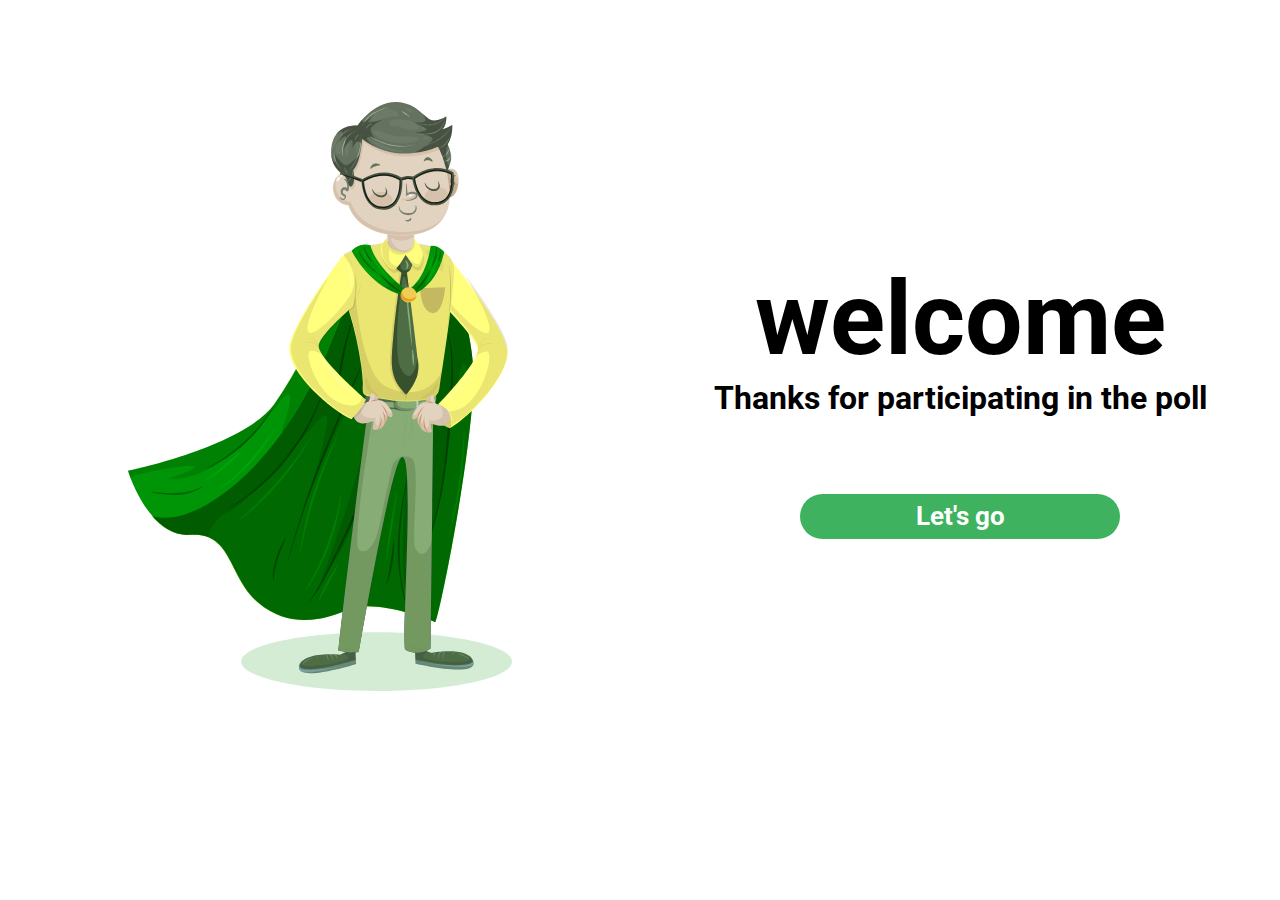
<file: index.html>
<!DOCTYPE html>
<html lang="pt-br">

<head>
    <meta charset="UTF-8">
    <meta http-equiv="X-UA-Compatible" content="IE=edge">
    <meta name="viewport" content="width=device-width, initial-scale=1.0">
    <title>Firt Challenge</title>
    <link href="/assets/css/index.css" rel="stylesheet" media="all">
</head>

<body>

    <main >
        <section class="container">

            <div class="imagem">
                 <img src="/assets/images/index.svg"> 
            </div>

            <div class="text">
                <h1> welcome </h1>
                <h2>Thanks for participating in the poll</h2>
                <button onclick="window.location.href = '/pages/desktop1.html'" onmouseover="over();" onmouseout="out();" id="a">Let's go</button>
            </div>

        </section>
    </main>

    <script src="/assets/javascript/index.js"></script>
    
</body>

</html>
</file>
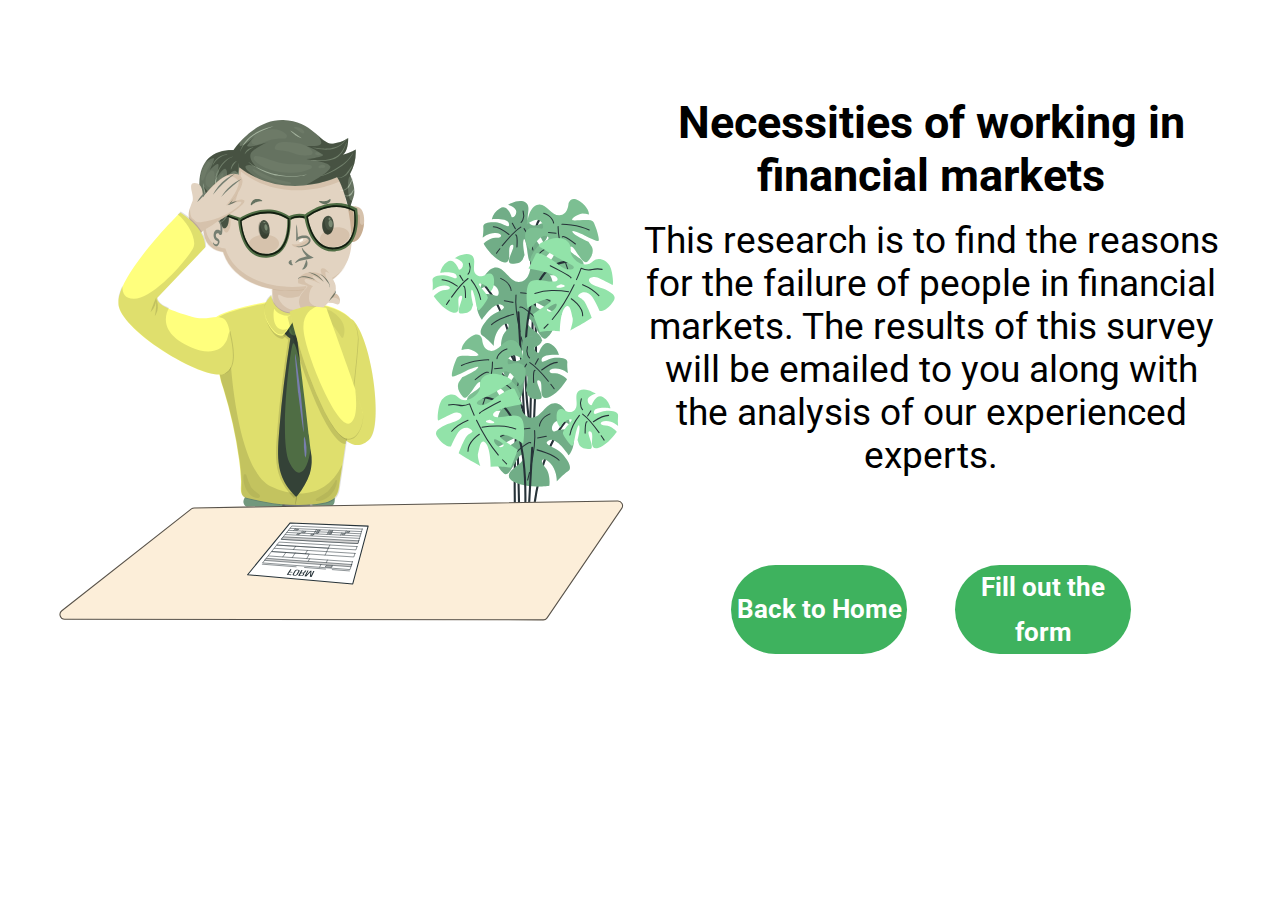
<file: pages/desktop1.html>
<!DOCTYPE html>
<html lang="pt-br">

<head>
    <meta charset="UTF-8">
    <meta http-equiv="X-UA-Compatible" content="IE=edge">
    <meta name="viewport" content="width=device-width, initial-scale=1.0">
    <title>Firt Challenge</title>
    <link href="/assets/css/desktop1.css" rel="stylesheet" media="all">
</head>

<body>
    <section class="container">

        <div class="imagem">
            <img src="/assets/images/desktop1.svg">
        </div>

        <div class="text">
            <h1> Necessities of working in financial markets</h1>
            <h2>
                This research is to find the reasons for the failure of people in financial markets.
                The results of this survey will be emailed to you along with the analysis of our experienced experts.
            </h2>

            <div class="btn">
                <button onclick="window.location.href = '../index.html'">Back to Home</button>
                <button onclick="window.location.href = '/pages/desktop2.html'">Fill out the form</button>
            </div>
        </div>

    </section>
</body>

</html>
</file>
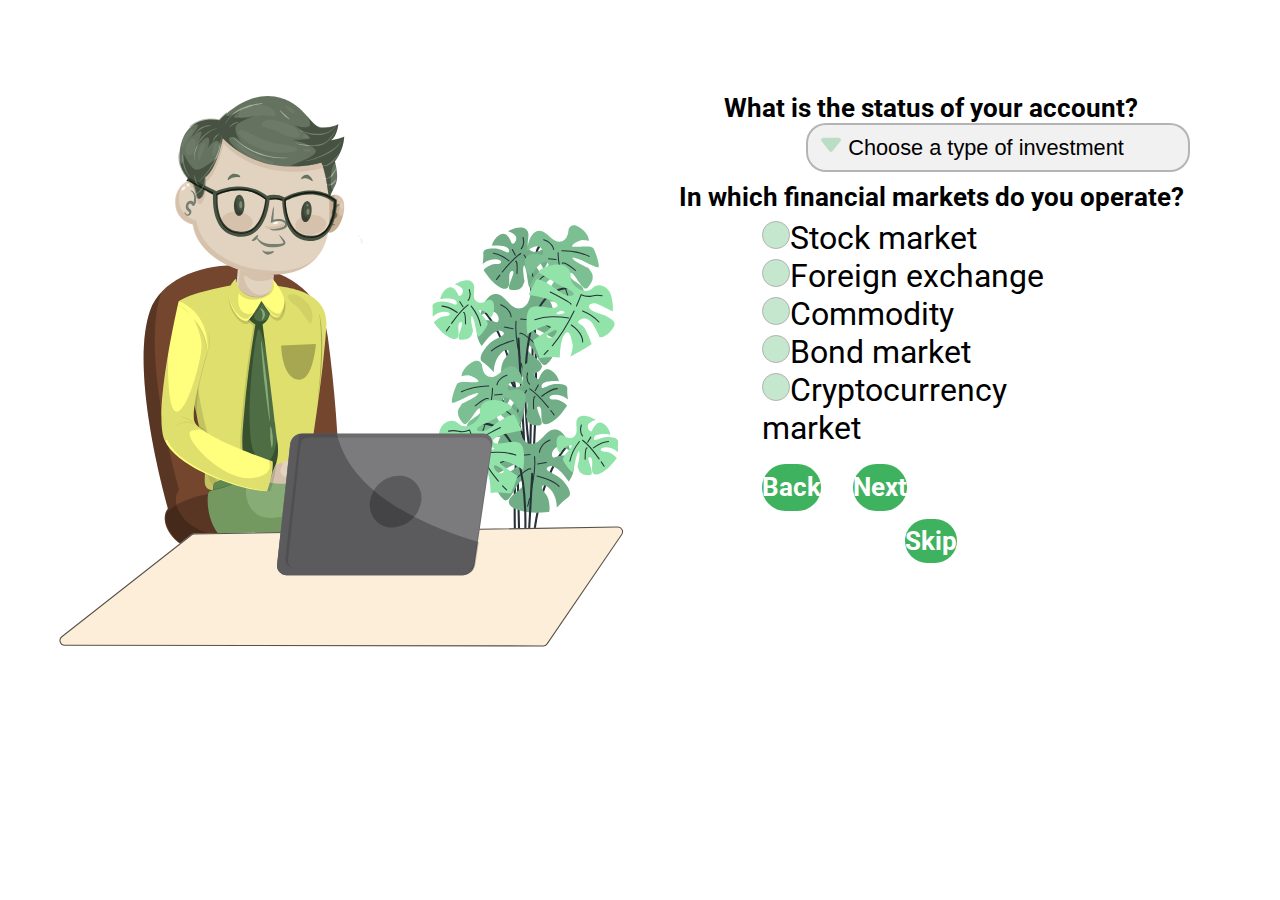
<file: pages/desktop2.html>
<!DOCTYPE html>
<html lang="pt-br">

<head>
    <meta charset="UTF-8">
    <meta http-equiv="X-UA-Compatible" content="IE=edge">
    <meta name="viewport" content="width=device-width, initial-scale=1.0">
    <title>Firt Challenge</title>
    <link href="/assets/css/desktop2.css" rel="stylesheet" media="all">
</head>

<body>

    <section class="container">

        <div class="imagem">
            <img src="/assets/images/desktop2.svg">
        </div>


        <div class="text">
            <h1>What is the status of your account?</h1>

            <div class="custom-select">
                <select>
                    <option selected disabled>Choose a type of investment</option>
                    <option value="new account">I have not invested yet.</option>
                    <option value="waiting">Example 1</option>
                    <option value="denied">Example 2</option>
                    <option value="denied">Example 3</option>
                </select>
                <div class="select-arrow">
                  <svg width="18" height="13" viewBox="0 0 18 13">
                    <path d="M15.8851 0H2.11493C0.446065 0 -0.48877 1.92338 0.542289 3.23564L7.42736 11.9985C8.22812 13.0176 9.77188 13.0176 10.5726 11.9985L17.4577 3.23564C18.4888 1.92339 17.5539 0 15.8851 0Z"></path>
                  </svg>
                </div>
            </div>

            <h2>In which financial markets do you operate?</h2>

            <div>
                <form action="desktop3.html">
                    <label><input name="origin" type="radio" value="1" required>Stock market</label><br>
                    <label><input name="origin" type="radio" value="2" required>Foreign exchange</label><br>
                    <label><input name="origin" type="radio" value="3" required>Commodity</label><br>
                    <label><input name="origin" type="radio" value="4" required>Bond market</label><br>
                    <label><input name="origin" type="radio" value="5" required>Cryptocurrency market</label><br>

                    <div class="btn">
                        <button onclick="window.location.href = '/pages/desktop1.html'">Back</button>
                        <button type="submit">Next</button>
                    </div>
                </form>
            </div>

            <div class="btn-2">
                <button onclick="window.location.href = '/pages/desktop3.html'">Skip</button>
            </div>

        </div>
    </section>
    <script src="/assets/javascript/index.js"></script>
</body>

</html>
</file>
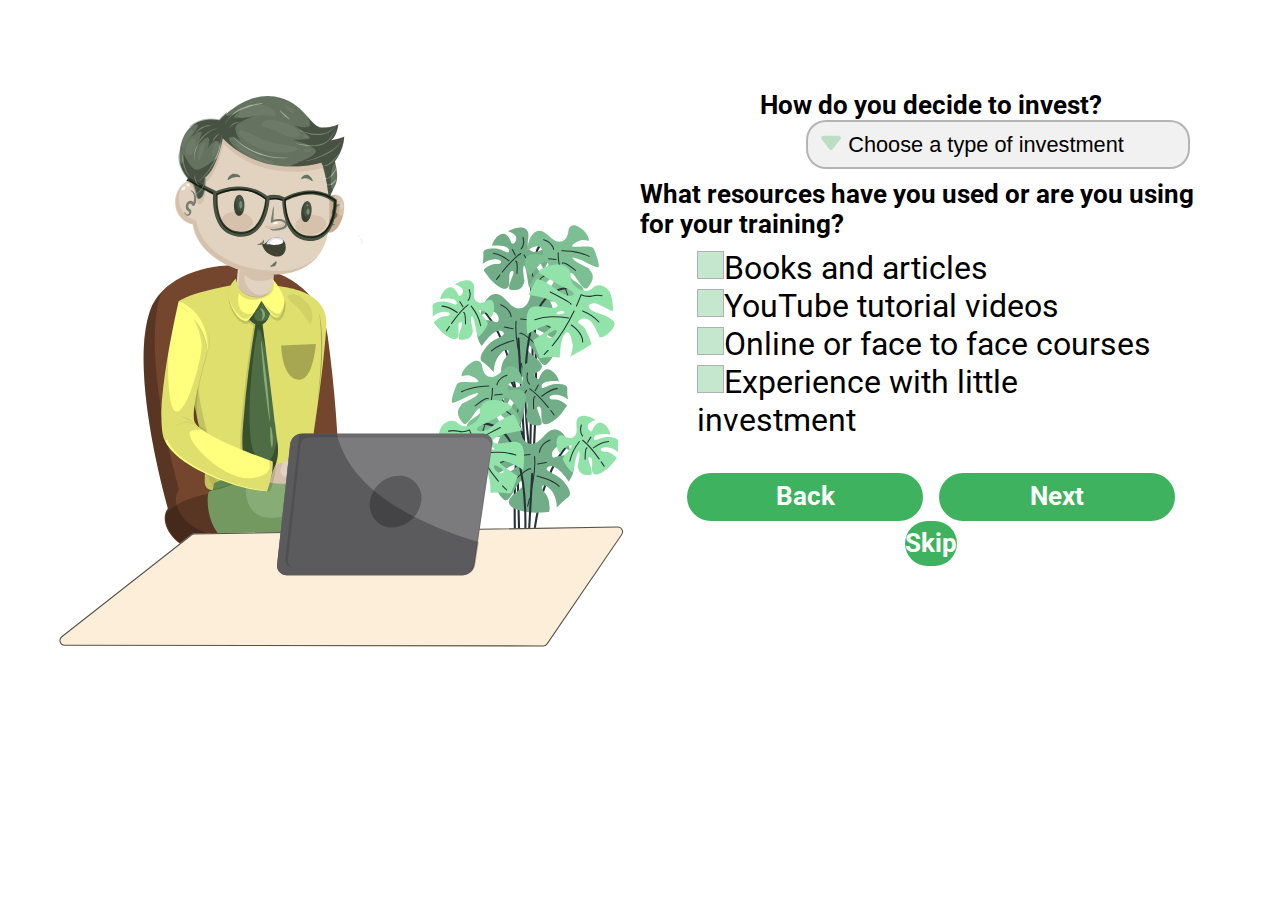
<file: pages/desktop3.html>
<!DOCTYPE html>
<html lang="pt-br">

<head>
    <meta charset="UTF-8">
    <meta http-equiv="X-UA-Compatible" content="IE=edge">
    <meta name="viewport" content="width=device-width, initial-scale=1.0">
    <title>Firt Challenge</title>
    <link href="/assets/css/desktop3.css" rel="stylesheet" media="all">
</head>

<body>

    <section class="container">

        <div class="imagem">
            <img src="/assets/images/desktop3.svg">
        </div>

        <div class="text">

            <h1>How do you decide to invest?</h1>

            <div class="custom-select">
                <select>
                    <option selected disabled>Choose a type of investment</option>
                    <option value="new account">I have not invested yet.</option>
                    <option value="waiting">Example 1</option>
                    <option value="denied">Example 2</option>
                    <option value="denied">Example 3</option>
                </select>
                <div class="select-arrow">
                  <svg width="18" height="13" viewBox="0 0 18 13">
                    <path d="M15.8851 0H2.11493C0.446065 0 -0.48877 1.92338 0.542289 3.23564L7.42736 11.9985C8.22812 13.0176 9.77188 13.0176 10.5726 11.9985L17.4577 3.23564C18.4888 1.92339 17.5539 0 15.8851 0Z"></path>
                  </svg>
                </div>

            </div>

            <h2>What resources have you used or are you using for your training?</h2>

            <div>
                <form>
                    
                    <label><input name="origin" type="checkbox" value="1">Books and articles </label><br>
                    <label><input name="origin" type="checkbox" value="2">YouTube tutorial videos</label><br>
                    <label><input name="origin" type="checkbox" value="3">Online or face to face courses</label><br>
                    <label><input name="origin" type="checkbox" value="4">Experience with little investment</label><br>
    
                </form>

                <div class="btn">
                    <button onclick="window.location.href = '/pages/desktop2.html'">Back</button>
                    <button onclick="window.location.href = '/pages/desktop4.html'">Next</button>
                </div>
            </div>

            <div class="btn-2">
                <button  onclick="window.location.href = '/pages/desktop4.html'">Skip</button>
            </div>
        </div>

    </section>

    <script src="/assets/javascript/index.js"></script>
</body>

</html>
</file>
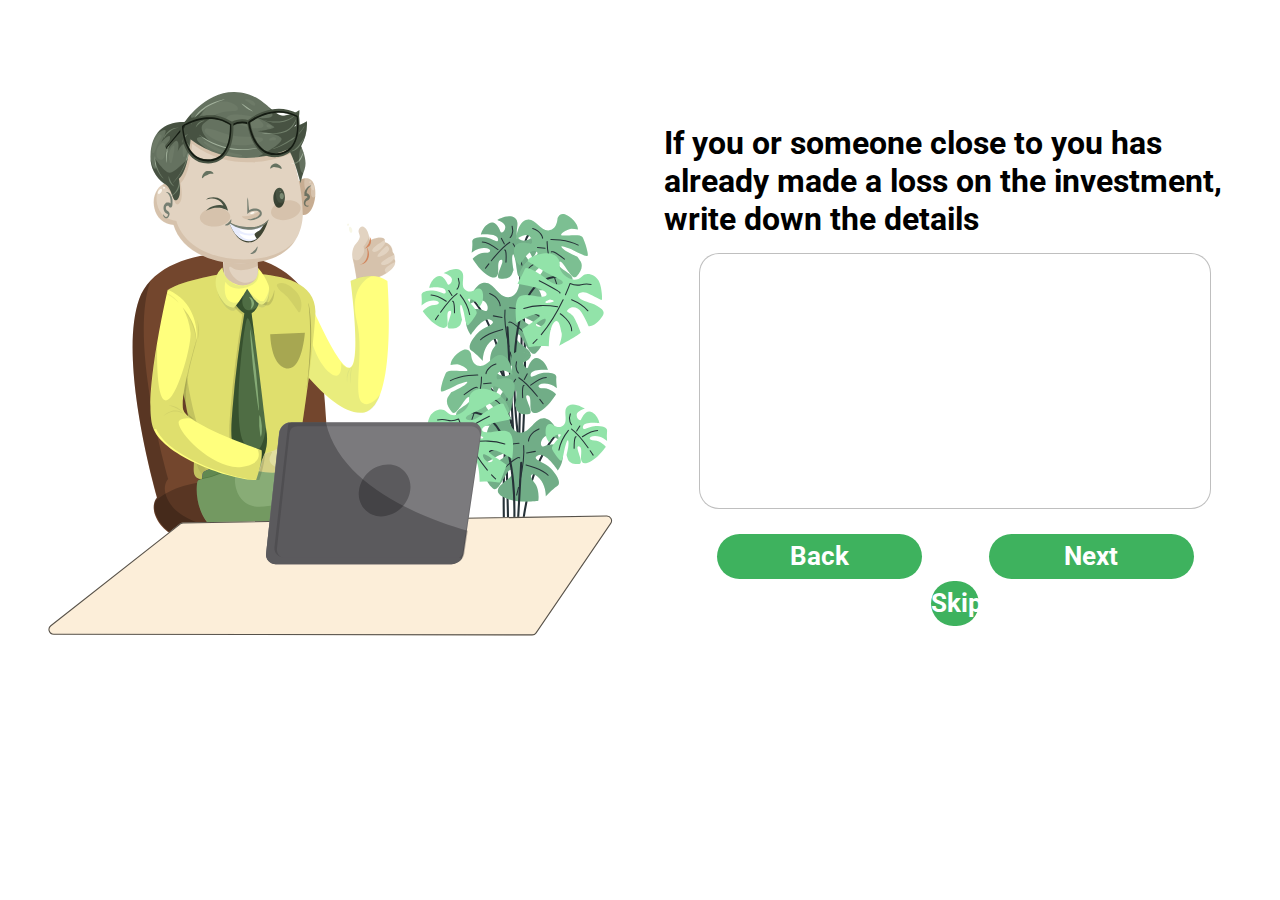
<file: pages/desktop4.html>
<!DOCTYPE html>
<html lang="pt-br">
<head>
    <meta charset="UTF-8">
    <meta http-equiv="X-UA-Compatible" content="IE=edge">
    <meta name="viewport" content="width=device-width, initial-scale=1.0">
    <title>Firt Challenge</title>
    <link href="/assets/css/desktop4.css" rel="stylesheet" media="all">
</head>

<body>

    <section class="container">

        <div class="imagem">
            <img src="/assets/images/desktop4.svg">
        </div>

        <div class="text">
            <h1>If you or someone close to you has already made a
                loss on the investment, write down the details</h1>

            <form action="desktop5.html">
                <textarea name="text" id="text" rows="8" maxlength="130" required></textarea>
            
                <div class="btn">
                    <button onclick="window.location.href = '/pages/desktop3.html'">Back</button>
                    <button type="submit">Next</button>
                </div>
            </form>
            <div class="btn-2">
                <button onclick="window.location.href = '/pages/desktop5.html'">Skip</button>
            </div>
        </div>

    </section>
    <script src="/assets/javascript/index.js"></script>
</body>

</html>
</file>
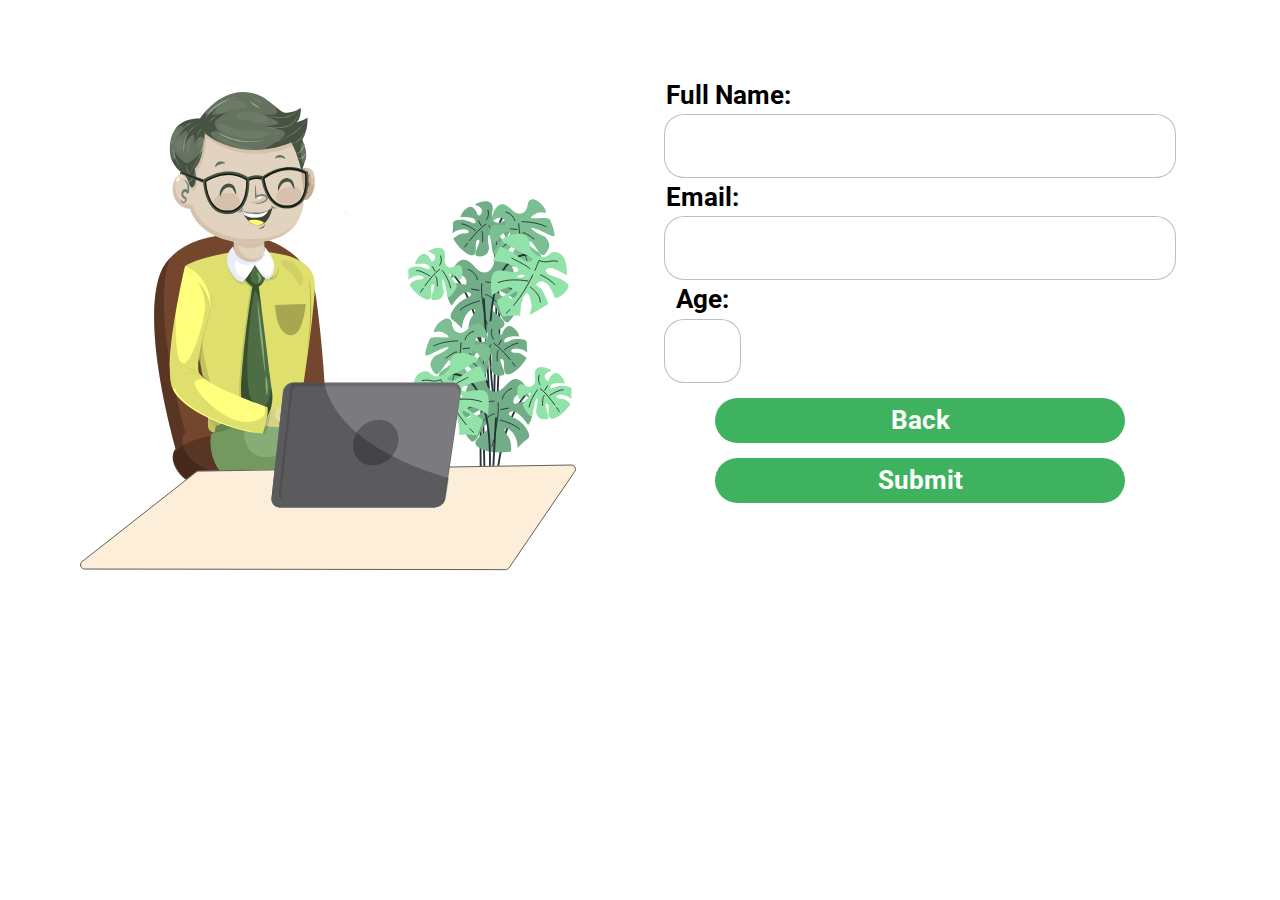
<file: pages/desktop5.html>
<!DOCTYPE html>
<html lang="pt-br">
<head>
    <meta charset="UTF-8">
    <meta http-equiv="X-UA-Compatible" content="IE=edge">
    <meta name="viewport" content="width=device-width, initial-scale=1.0">
    <title>Firt Challenge</title>
    <link href="/assets/css/desktop5.css" rel="stylesheet" media="all">
</head>

<body>

    <section class="container">

        <div class="imagem">
            <img src="/assets/images/desktop5.svg">
        </div>
       

        <div class="text">

            <form class="form" action="../index.html">
                <div class="name">
                    <label>Full Name:</label><br>
                    <input type="text" name="name" required><br>
                </div>

                <div class="email">
                    <label>Email:</label><br>
                    <input type="email" name="email" required><br>
                </div>

                <div class="age">
                    <label>Age:</label><br>
                    <input type="number" min="0" max="100" name="age" required><br>
                </div>

                <div class="button">
                    <button onclick="window.location.href = '/pages/desktop4.html'">Back</button>
                    <button type="submit">Submit</button>
                </div>

            </form>
        </div>

    </section>

    <script src="/assets/javascript/index.js"></script>
</body>

</html>
</file>
<file: assets/css/index.css>
@import url('https://fonts.googleapis.com/css2?family=Roboto:wght@400;700&display=swap');

* {
    margin: 0%;
    padding: 0%;
}

.container {
    display: grid;
    grid-template-columns: 1fr 1fr;
    justify-content: center;
    align-items: center;
    align-self: center;
    text-align: center;
}

.container div {
    margin-top: 16%;
}

.imagem img {
    width: 30vmax;
    text-align: center;
}

.text h1 {
    font-family: 'Roboto';
    font-style: normal;
    text-align: center;
    font-size: 8vmax;
    margin: 0%;
}

.text h2 {
    font-family: 'Roboto';
    font-style: normal;
    text-align: center;
    font-weight: 700;
    font-size: 2.5vmax;
}

.text button{
    margin-top: 12%;
    width: 50%;
    text-decoration: none;
    border: 0ch;
    background: #3EB25E;
    border-radius: 5.5vh;
    text-align: center;


    font-family: 'Roboto';
    font-style: normal;
    font-weight: 700;
    font-size: 2vmax;
    line-height: 3.5vmax;
    color: #FFFFFF;
}


.text button:hover {
    color: black;
    background-color: #FFFF7D;
    bottom: auto;
}

@media screen and (max-width: 700px) {

    .container {
        display: flex;
        justify-content: center;
        flex-direction: column;
        align-items: center;
        margin: auto 0;
        text-align: center;
    }

    .imagem img {
        margin-top: 10%;
        align-items: center;
        width: 70%;
        margin-left: -60px;
    }
    .container div{
        margin-top: 0%;
    }

    .text h1 {
        padding-top: 5%;
        font-family: 'Roboto';
        font-style: normal;
        text-align: center;
        font-weight: 700;
        font-size: 8vmax;
        justify-content: center;
        position: relative;
        margin: 0;
    }

    .text h2 {
        font-family: 'Roboto';
        font-style: normal;
        text-align: center;
        font-weight: 700;
        font-size: 3vmax;
        justify-content: center;
        position: relative;
        margin: 0;
    }


    .text button {
        width: 50%;
        height: 50%;
        margin-top: 10%;
        font-size: 3vmax;
        text-align: center;
        line-height: 4.5vmax;

    }

}
</file>
<file: assets/css/desktop1.css>
@import url('https://fonts.googleapis.com/css2?family=Roboto:wght@400;700&display=swap');

* {
    margin: 0%;
    padding: 0%;
}

.container {
    display: grid;
    grid-template-columns: 1fr 1fr;
    justify-content: center;
    align-items: center;
    align-self: center;
    text-align: center;
}

.container div {
    margin-top: 15%;
}

.imagem img {
    justify-items: center;
    margin-left: 6%;
    width: 45.5vmax;
    text-align: center;
}

.text {
    justify-items: center;
    width: 45.5vmax;
    text-align: center;
}
.text h1 {
    font-family: 'Roboto';
    font-style: normal;
    text-align: center;
    font-weight: 700;
    font-size: 3.5vmax;
}

.text h2 {
    padding-top: 3%;
    font-family: 'Roboto';
    font-style: normal;
    text-align: center;
    font-weight: 400;
    font-size: 2.9vmax;
}

.btn {
    display: flex;
    gap: 3em;
}

.text button{
    width: 49%;
    text-decoration: none;
    border: 0ch;
    background: #3EB25E;
    border-radius: 5.5vh;
    text-align: center;


    font-family: 'Roboto';
    font-style: normal;
    font-weight: 700;
    font-size: 2vmax;
    line-height: 3.5vmax;
    color: #FFFFFF;
}

.text button:hover {
    color: black;
    background-color: #FFFF7D;
    bottom: auto;
}

@media screen and (max-width: 700px) {

    .container {
        display: flex;
        justify-content: center;
        flex-direction: column;
        align-items: center;
        margin: auto 0;
        text-align: center;
    }

    .container div {
        margin-top: 0%;
    }
    
    .imagem img {
        justify-items: center;
        margin-top: 15%;
        margin-left: 0%;
        width: 45.5vmax;
        text-align: center;
    }
    
    .text {
        padding-top: 10%;
        justify-items: center;
        width: 45.5vmax;
        text-align: center;
    }
    .text h1 {
        font-family: 'Roboto';
        font-style: normal;
        text-align: center;
        font-weight: 700;
        font-size: 3.5vmax;
    }
    
    .text h2 {
        padding-top: 5%;
        font-family: 'Roboto';
        font-style: normal;
        text-align: center;
        font-weight: 500;
        font-size: 3vmax;
    }
    
    .btn {
        padding-top: 5%;
        display: flex;
        gap: 1em;
    }
    
    .text button{
        width: 49%;
        text-decoration: none;
        border: 0ch;
        background: #3EB25E;
        border-radius: 5.5vh;
        text-align: center;
    
    
        font-family: 'Roboto';
        font-style: normal;
        font-weight: 700;
        font-size: 2vmax;
        line-height: 3.7vmax;
        color: #FFFFFF;
    }
    
    .text button:hover {
        color: black;
        background-color: #FFFF7D;
        bottom: auto;
    }

}
</file>
<file: assets/css/desktop2.css>
@import url('https://fonts.googleapis.com/css2?family=Roboto:wght@400;700&display=swap');

* {
    margin: 0%;
    padding: 0%;
}

.container {
    display: grid;
    grid-template-columns: 1fr 1fr;
    justify-content: center;
    align-items: center;
    align-self: center;
    text-align: center;
}

.container div {
    margin-top: 0%;
}

.imagem img {
    margin-top: 15%;
    justify-items: center;
    margin-left: 6%;
    width: 45.5vmax;
    text-align: center;
}

.text {
    justify-items: center;
    width: 45.5vmax;
    text-align: center;
}

.text h1 {
    font-family: 'Roboto';
    font-style: normal;
    text-align: left;
    font-weight: 700;
    font-size: 2vmax;
}

.text h2 {
    font-family: 'Roboto';
    font-style: normal;
    text-align: left;
    font-weight: 700;
    font-size: 2vmax;
}

form {
    padding: 2%;
    text-align: start;
    justify-items: left;
    font-size: 2.5vmax;
    font-family: 'Roboto';
}

input {
    all: unset;
    border: 1px solid black;
    width: 2vmax;
    height: 2vmax;
    border-radius: 50%;
    display: inline-block;
    background: #3EB25E;
    opacity: 30%;
    
}

input:checked {
    background: #3EB25E;
    opacity: 100%;
    
}

.btn {
    padding-top: 5%;
    display: flex;
    gap: 1em;
}

.text button{
    width: 49%;
    text-decoration: none;
    border: 0ch;
    background: #3EB25E;
    border-radius: 5.5vh;
    text-align: center;


    font-family: 'Roboto';
    font-style: normal;
    font-weight: 700;
    font-size: 2vmax;
    line-height: 3.7vmax;
    color: #FFFFFF;
}

.text button:hover {
    color: black;
    background-color: #FFFF7D;
    bottom: auto;
}

.btn-2 button{
    width: 100%;
    margin-top: 1%;
    text-decoration: none;
    border: 0ch;
    background: #3EB25E;
    border-radius: 5.5vh;
    text-align: center;

    font-family: 'Roboto';
    font-style: normal;
    font-weight: 700;
    font-size: 2vmax;
    line-height: 3.5vmax;
    color: #FFFFFF;
}

.btn-2 button:hover {
    color: black;
    background-color: #FFFF7D;
}


.custom-select {
    position: relative;
    display: grid;
    grid-template-columns: 200px 50px;
    margin: 10px 0;
  }
  
.custom-select select {
    border-radius: 20px;
    appearance: none;
    width: 30vmax;
    -webkit-appearance: none;
    -moz-appearance: none;
    padding: 10px;
    background-color: #f1f1f1;
    padding-left: 40px;
    font-size: 1.7vmax;
    border: 2px solid rgba(0, 0, 0, 0.25);
  }
  
.custom-select .select-arrow {
    position: absolute;
    left: 15px;
    pointer-events: none;
    align-self: center;
  }
  
.custom-select .select-arrow svg {
    fill: #3EB25E;
    opacity: 30%;
    width: 20px;
    height: 20px;
  }
  
.custom-select select:focus + .select-arrow svg {
    opacity: 100%;
  }

@media screen and (max-width: 700px) {

    .container {
        display: flex;
        justify-content: center;
        flex-direction: column;
        align-items: center;
        margin: auto 0;
        text-align: center;
    }

    .container div {
        margin-top: 0%;
    }
    
    .text {
        justify-items: center;
        width: 45.5vmax;
        text-align: center;
    }
    
    .text h1 {
        font-family: 'Roboto';
        font-style: normal;
        text-align: left;
        font-weight: 700;
        font-size: 2vmax;
    }
    
    .text h2 {
        font-family: 'Roboto';
        font-style: normal;
        text-align: left;
        font-weight: 700;
        font-size: 2vmax;
    }
    
    form {
        padding: 2%;
        text-align: start;
        justify-items: left;
        font-size: 2.5vmax;
        font-family: 'Roboto';
    }
    
    input {
        all: unset;
        border: 1px solid black;
        width: 2vmax;
        height: 2vmax;
        border-radius: 50%;
        display: inline-block;
        background: #3EB25E;
        opacity: 30%;
        
    }
    
    input:checked {
        background: #3EB25E;
        opacity: 100%;
        
    }
    
    .btn {
        padding-top: 5%;
        display: flex;
        gap: 1em;
    }
    
    .text button{
        width: 49%;
        text-decoration: none;
        border: 0ch;
        background: #3EB25E;
        border-radius: 5.5vh;
        text-align: center;
    
    
        font-family: 'Roboto';
        font-style: normal;
        font-weight: 700;
        font-size: 2vmax;
        line-height: 3.7vmax;
        color: #FFFFFF;
    }
    
    .text button:hover {
        color: black;
        background-color: #FFFF7D;
        bottom: auto;
    }
    
    .btn-2 button{
        width: 100%;
        margin-top: 1%;
        text-decoration: none;
        border: 0ch;
        background: #3EB25E;
        border-radius: 5.5vh;
        text-align: center;
    
        font-family: 'Roboto';
        font-style: normal;
        font-weight: 700;
        font-size: 2vmax;
        line-height: 3.5vmax;
        color: #FFFFFF;
    }
    
    .btn-2 button:hover {
        color: black;
        background-color: #FFFF7D;
    }
    
    
    .custom-select {
        position: relative;
        display: grid;
        grid-template-columns: 200px 50px;
        margin: 10px 0;
      }
      
    .custom-select select {
        border-radius: 20px;
        appearance: none;
        width: 30vmax;
        -webkit-appearance: none;
        -moz-appearance: none;
        padding: 10px;
        background-color: #f1f1f1;
        padding-left: 40px;
        font-size: 1.7vmax;
        border: 2px solid rgba(0, 0, 0, 0.25);
      }
      
    .custom-select .select-arrow {
        position: absolute;
        left: 15px;
        pointer-events: none;
        align-self: center;
      }
      
    .custom-select .select-arrow svg {
        fill: #3EB25E;
        opacity: 30%;
        width: 20px;
        height: 20px;
      }
      
    .custom-select select:focus + .select-arrow svg {
        opacity: 100%;
      }
}
</file>
<file: assets/css/desktop3.css>
@import url('https://fonts.googleapis.com/css2?family=Roboto:wght@400;700&display=swap');

* {
    margin: 0%;
    padding: 0%;
}

.container {
    display: grid;
    grid-template-columns: 1fr 1fr;
    justify-content: center;
    align-items: center;
    align-self: center;
    text-align: center;
}

.container div {
    margin-top: 0%;
}

.imagem img {
    margin-top: 15%;
    justify-items: center;
    margin-left: 6%;
    width: 45.5vmax;
    text-align: center;
}

.text {
    justify-items: center;
    width: 45.5vmax;
    text-align: center;
}

.text h1 {
    font-family: 'Roboto';
    font-style: normal;
    text-align: left;
    font-weight: 700;
    font-size: 2vmax;
}

.text h2 {
    font-family: 'Roboto';
    font-style: normal;
    text-align: left;
    font-weight: 700;
    font-size: 2vmax;
}

form {
    padding: 2%;
    text-align: start;
    justify-items: left;
    font-size: 2.5vmax;
    font-family: 'Roboto';
}

input {
    all: unset;
    border: 1px solid black;
    width: 2vmax;
    height: 2vmax;

    display: inline-block;
    background: #3EB25E;
    opacity: 30%;
    
}

input:checked {
    background: #3EB25E;
    opacity: 100%;
    
}

.btn {
    padding-top: 5%;
    display: flex;
    gap: 1em;
}

.text button{
    width: 49%;
    text-decoration: none;
    border: 0ch;
    background: #3EB25E;
    border-radius: 5.5vh;
    text-align: center;


    font-family: 'Roboto';
    font-style: normal;
    font-weight: 700;
    font-size: 2vmax;
    line-height: 3.7vmax;
    color: #FFFFFF;
}

.text button:hover {
    color: black;
    background-color: #FFFF7D;
    bottom: auto;
}

.btn-2 button{
    width: 100%;
    margin-top: 1%;
    text-decoration: none;
    border: 0ch;
    background: #3EB25E;
    border-radius: 5.5vh;
    text-align: center;

    font-family: 'Roboto';
    font-style: normal;
    font-weight: 700;
    font-size: 2vmax;
    line-height: 3.5vmax;
    color: #FFFFFF;
}

.btn-2 button:hover {
    color: black;
    background-color: #FFFF7D;
}


.custom-select {
    position: relative;
    display: grid;
    grid-template-columns: 200px 50px;
    margin: 10px 0;
  }
  
.custom-select select {
    border-radius: 20px;
    appearance: none;
    width: 30vmax;
    -webkit-appearance: none;
    -moz-appearance: none;
    padding: 10px;
    background-color: #f1f1f1;
    padding-left: 40px;
    font-size: 1.7vmax;
    border: 2px solid rgba(0, 0, 0, 0.25);
  }
  
.custom-select .select-arrow {
    position: absolute;
    left: 15px;
    pointer-events: none;
    align-self: center;
  }
  
.custom-select .select-arrow svg {
    fill: #3EB25E;
    opacity: 30%;
    width: 20px;
    height: 20px;
  }
  
.custom-select select:focus + .select-arrow svg {
    opacity: 100%;
  }

@media screen and (max-width: 700px) {

    .container {
        display: flex;
        justify-content: center;
        flex-direction: column;
        align-items: center;
        margin: auto 0;
        text-align: center;
    }

    .container div {
        margin-top: 0%;
    }
    
    .text {
        justify-items: center;
        width: 45.5vmax;
        text-align: center;
    }
    
    .text h1 {
        font-family: 'Roboto';
        font-style: normal;
        text-align: left;
        font-weight: 700;
        font-size: 2vmax;
    }
    
    .text h2 {
        font-family: 'Roboto';
        font-style: normal;
        text-align: left;
        font-weight: 700;
        font-size: 2vmax;
    }
    
    form {
        padding: 2%;
        text-align: start;
        justify-items: left;
        font-size: 2.5vmax;
        font-family: 'Roboto';
    }
    
    input {
        all: unset;
        border: 1px solid black;
        width: 2vmax;
        height: 2vmax;
    
        display: inline-block;
        background: #3EB25E;
        opacity: 30%;
        
    }
    
    input:checked {
        background: #3EB25E;
        opacity: 100%;
        
    }
    
    .btn {
        padding-top: 5%;
        display: flex;
        gap: 1em;
    }
    
    .text button{
        width: 49%;
        text-decoration: none;
        border: 0ch;
        background: #3EB25E;
        border-radius: 5.5vh;
        text-align: center;
    
    
        font-family: 'Roboto';
        font-style: normal;
        font-weight: 700;
        font-size: 2vmax;
        line-height: 3.7vmax;
        color: #FFFFFF;
    }
    
    .text button:hover {
        color: black;
        background-color: #FFFF7D;
        bottom: auto;
    }
    
    .btn-2 button{
        width: 100%;
        margin-top: 1%;
        text-decoration: none;
        border: 0ch;
        background: #3EB25E;
        border-radius: 5.5vh;
        text-align: center;
    
        font-family: 'Roboto';
        font-style: normal;
        font-weight: 700;
        font-size: 2vmax;
        line-height: 3.5vmax;
        color: #FFFFFF;
    }
    
    .btn-2 button:hover {
        color: black;
        background-color: #FFFF7D;
    }
    
    
    .custom-select {
        position: relative;
        display: grid;
        grid-template-columns: 200px 50px;
        margin: 10px 0;
      }
      
    .custom-select select {
        border-radius: 20px;
        appearance: none;
        width: 30vmax;
        -webkit-appearance: none;
        -moz-appearance: none;
        padding: 10px;
        background-color: #f1f1f1;
        padding-left: 40px;
        font-size: 1.7vmax;
        border: 2px solid rgba(0, 0, 0, 0.25);
      }
      
    .custom-select .select-arrow {
        position: absolute;
        left: 15px;
        pointer-events: none;
        align-self: center;
      }
      
    .custom-select .select-arrow svg {
        fill: #3EB25E;
        opacity: 30%;
        width: 20px;
        height: 20px;
      }
      
    .custom-select select:focus + .select-arrow svg {
        opacity: 100%;
      }
}
</file>
<file: assets/css/desktop4.css>
@import url('https://fonts.googleapis.com/css2?family=Roboto:wght@400;700&display=swap');

* {
    margin: 0%;
    padding: 0%;
}

.container {
    display: grid;
    grid-template-columns: 1fr 1fr;
    justify-content: center;
    align-items: center;
    align-self: center;
    text-align: center;
    gap: 3rem;
}


.imagem img {
    padding-top: 15%;
    justify-items: center;
    margin-left: 6%;
    width: 45.5vmax;
    text-align: center;
}

.text {
    justify-items: center;
    width: 45.5vmax;
    text-align: center;
}
.text h1 {
    padding-top: 18%;
    font-family: 'Roboto';
    font-style: normal;
    text-align: left;
    font-weight: 700;
    font-size: 2.5vmax;
}

.text textarea {
    padding: 0.8rem;
    box-sizing: border-box;
    resize: none;
    position: relative;
    width: 40vmax;
    height: 20vmax;
    margin-top: 3%;

    font-size: 1.3rem;
    border: 1px solid rgba(0, 0, 0, 0.25);
    border-radius: 20px;
}

.btn {
    padding-top: 4%;
    display: flex;
    justify-content: space-around;
    gap: 2em;
    
}

.btn button{
    width: 40%;
    text-decoration: none;
    border: 0ch;
    background: #3EB25E;
    border-radius: 5.5vh;
    text-align: center;

    font-family: 'Roboto';
    font-style: normal;
    font-weight: 700;
    font-size: 2vmax;
    line-height: 3.5vmax;
    color: #FFFFFF;
}

.btn button:hover {
    color: black;
    background-color: #FFFF7D;
}


.btn-2 button{
    width: 92%;
    margin-top: 5%;
    text-decoration: none;
    border: 0ch;
    background: #3EB25E;
    border-radius: 5.5vh;
    text-align: center;

    font-family: 'Roboto';
    font-style: normal;
    font-weight: 700;
    font-size: 2vmax;
    line-height: 3.5vmax;
    color: #FFFFFF;
}

.btn-2 button:hover {
    color: black;
    background-color: #FFFF7D;
}

@media screen and (max-width: 700px) {

    .container {
        display: flex;
        justify-content: center;
        flex-direction: column;
        align-items: center;
        text-align: center;
    }

    
    .imagem img {
        justify-items: center;
        margin-left: 0%;
        width: 40vmax;
        text-align: center;
    }
    
    .text {
        padding-top: 0%;
        justify-items: center;
        width: 45.5vmax;
        text-align: center;
    }

    .text h1 {
        padding-top: 0%;
        font-family: 'Roboto';
        font-style: normal;
        text-align: left;
        font-weight: 600;
        font-size: 2.9vmax;
    }
    
    .conteiner textarea {
        padding: 0.8rem;
        box-sizing: border-box;
        resize: none;

        font-size: 1.3rem;
        border: 1px solid rgba(0, 0, 0, 0.25);
        border-radius: 20px;
        width: 10vmax;
        height: 10vmax;
        left: 10vmax;
        top: 10vmax;
    }
    
    .btn {
        padding-top: 5%;
        display: flex;
        gap: 1em;
    }
    
    .text button{
        width: 49%;
        text-decoration: none;
        border: 0ch;
        background: #3EB25E;
        border-radius: 5.5vh;
        text-align: center;
    
    
        font-family: 'Roboto';
        font-style: normal;
        font-weight: 700;
        font-size: 2vmax;
        line-height: 3.7vmax;
        color: #FFFFFF;
    }
    
    .text button:hover {
        color: black;
        background-color: #FFFF7D;
        bottom: auto;
    }

    .btn-2 button{
        width: 100%;
        margin-top: 5%;
        text-decoration: none;
        border: 0ch;
        background: #3EB25E;
        border-radius: 5.5vh;
        text-align: center;
    
        font-family: 'Roboto';
        font-style: normal;
        font-weight: 700;
        font-size: 2vmax;
        line-height: 3.5vmax;
        color: #FFFFFF;
    }
    
    .btn-2 button:hover {
        color: black;
        background-color: #FFFF7D;
    }

}
</file>
<file: assets/css/desktop5.css>
@import url('https://fonts.googleapis.com/css2?family=Roboto:wght@400;700&display=swap');

* {
    margin: 0%;
    padding: 0%;
}

.container {
    display: grid;
    grid-template-columns: 1fr 1fr;
    justify-content: center;
    align-items: center;
    align-self: center;
    text-align: center;
    gap: 3rem;
}


.imagem img {
    padding-top: 15%;
    justify-items: center;
    margin-left: 6%;
    width: 40vmax;
    text-align: center;
}

.text {
    justify-items: left;
    width: 45.5vmax;
    text-align: center;
}

label {
    margin-left: -34vmax;
    text-align: left;
    font-family: 'Roboto';
    font-style: normal;
    font-weight: 700;
    font-size: 2vmax;
    line-height: 3vmax;
    margin-bottom: 1vmax;
}

input {
    box-sizing: border-box;
    width: 40vmax;
    height: 5vmax;
    padding: 0.8rem;
    font-size: 1.3rem;
    border: 1px solid rgba(0, 0, 0, 0.25);
    border-radius: 20px;
}

.name label {
    margin-left: -30vmax !important; 
}

.age input {
    margin-left: -34vmax !important; 
    width: 6vmax !important;
}

.text button {
    width: 80%;
    margin-top: 3%;
    text-decoration: none;
    border: 0ch;
    background: #3EB25E;
    border-radius: 5.5vh;
    text-align: center;

    font-family: 'Roboto';
    font-style: normal;
    font-weight: 700;
    font-size: 2vmax;
    line-height: 3.5vmax;
    color: #FFFFFF;
}

.text button:hover {
    color: black;
    background-color: #FFFF7D;
}


@media screen and (max-width: 700px) {

    .container {
        display: flex;
        justify-content: center;
        flex-direction: column;
        align-items: center;
        text-align: center;
    }

    
    .imagem img {
        justify-items: center;
        margin-left: 0%;
        width: 40vmax;
        text-align: center;
    }
    
    .text {
        padding-top: 0%;
        justify-items: center;
        width: 45.5vmax;
        text-align: center;
    }

    label {
        margin-left: -34vmax;
        text-align: left;
        font-family: 'Roboto';
        font-style: normal;
        font-weight: 700;
        font-size: 2vmax;
        line-height: 3vmax;
        margin-bottom: 1vmax;
    }
    
    input {
        box-sizing: border-box;
        width: 40vmax;
        height: 5vmax;
        padding: 0.8rem;
        font-size: 0.8rem;
        border: 1px solid rgba(0, 0, 0, 0.25);
        border-radius: 20px;
    }
    
    .name label {
        margin-left: -30vmax !important; 
    }
    
    .age input {
        margin-left: -25vmax !important; 
        width: 15vmax !important;
    }
    
    .text button {
        width: 80%;
        margin-top: 3%;
        text-decoration: none;
        border: 0ch;
        background: #3EB25E;
        border-radius: 5.5vh;
        text-align: center;
    
        font-family: 'Roboto';
        font-style: normal;
        font-weight: 700;
        font-size: 2vmax;
        line-height: 3.5vmax;
        color: #FFFFFF;
    }
    
    .text button:hover {
        color: black;
        background-color: #FFFF7D;
    }

}
</file>
